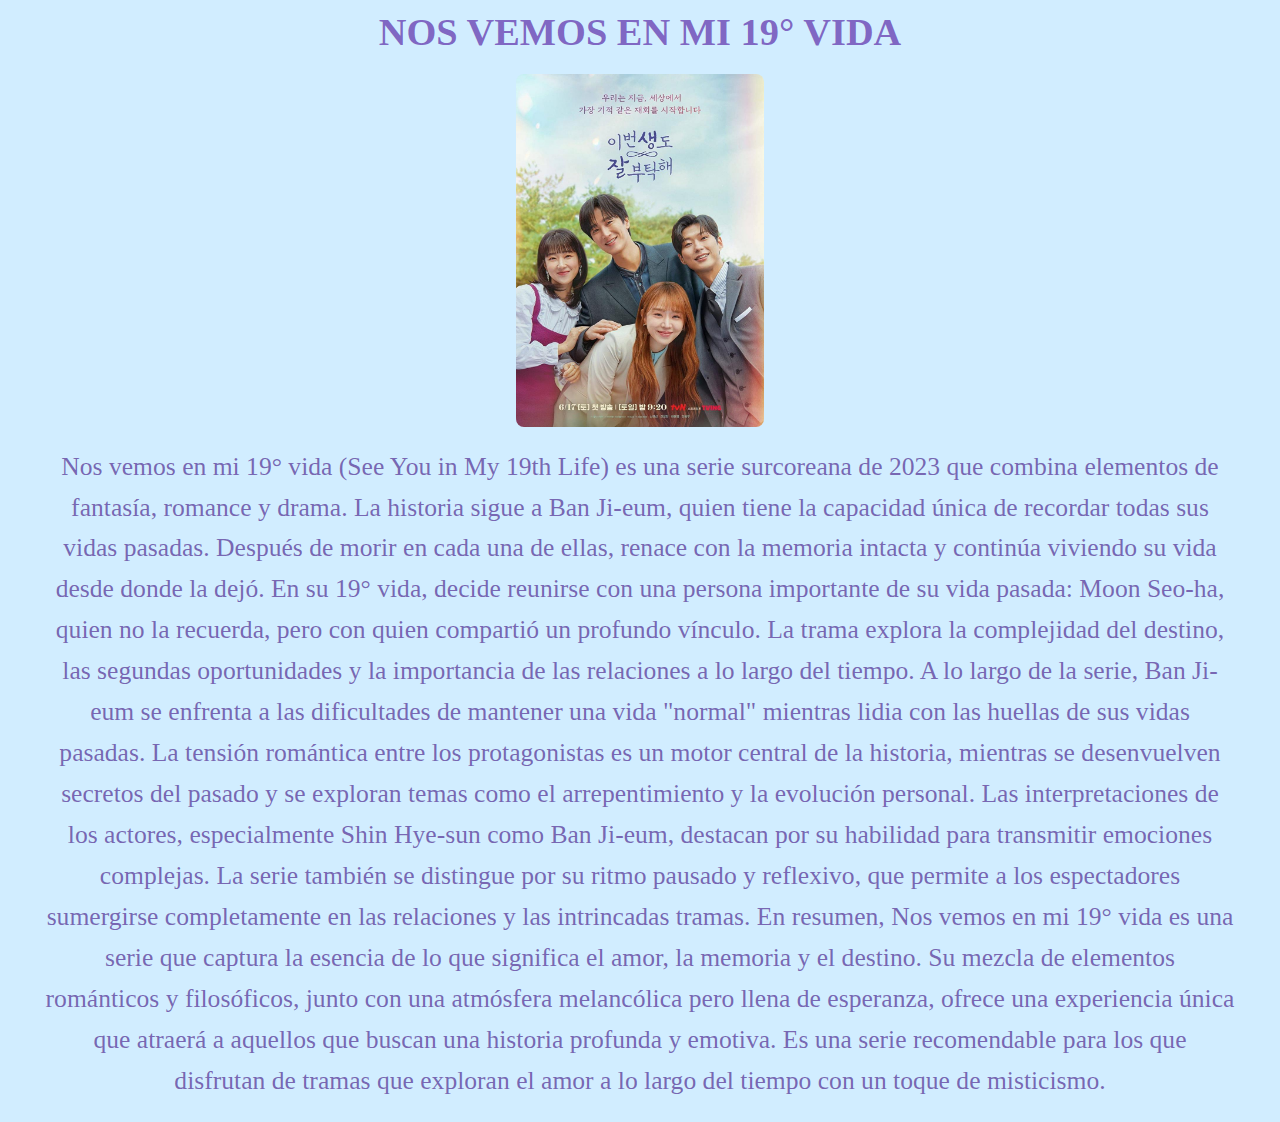
<file: 19vida.html>
<!DOCTYPE html>
<html lang="es">
<head>
    <meta charset="UTF-8">
    <meta name="viewport" content="width=device-width, initial-scale=1.0">
    <link rel="stylesheet" href="style.css">
    <title>NOS VEMOS EN MI 19° VIDA</title>
    
</head>
<body>
    <h1 class="tituloprincipal"> NOS VEMOS EN MI 19° VIDA </h1>
    <div class="sitios">
    <figure class="19vida">
        <img src="Nos_vemos_en_mi_19_e_vida_Serie_de_TV-597432874-large.jpg" alt="nos vemos en mi 19 vida">
    </figure> </div>
    <div class="textos">
<p>
    Nos vemos en mi 19° vida (See You in My 19th Life) es una serie surcoreana de 2023 que combina elementos de fantasía, romance y drama. La historia sigue a Ban Ji-eum, quien tiene la capacidad única de recordar todas sus vidas pasadas. Después de morir en cada una de ellas, renace con la memoria intacta y continúa viviendo su vida desde donde la dejó. En su 19° vida, decide reunirse con una persona importante de su vida pasada: Moon Seo-ha, quien no la recuerda, pero con quien compartió un profundo vínculo.

    La trama explora la complejidad del destino, las segundas oportunidades y la importancia de las relaciones a lo largo del tiempo. A lo largo de la serie, Ban Ji-eum se enfrenta a las dificultades de mantener una vida "normal" mientras lidia con las huellas de sus vidas pasadas. La tensión romántica entre los protagonistas es un motor central de la historia, mientras se desenvuelven secretos del pasado y se exploran temas como el arrepentimiento y la evolución personal.

    Las interpretaciones de los actores, especialmente Shin Hye-sun como Ban Ji-eum, destacan por su habilidad para transmitir emociones complejas. La serie también se distingue por su ritmo pausado y reflexivo, que permite a los espectadores sumergirse completamente en las relaciones y las intrincadas tramas.

    En resumen, Nos vemos en mi 19° vida es una serie que captura la esencia de lo que significa el amor, la memoria y el destino. Su mezcla de elementos románticos y filosóficos, junto con una atmósfera melancólica pero llena de esperanza, ofrece una experiencia única que atraerá a aquellos que buscan una historia profunda y emotiva. Es una serie recomendable para los que disfrutan de tramas que exploran el amor a lo largo del tiempo con un toque de misticismo.
</p>
</div>

</body>
</html>
</file>
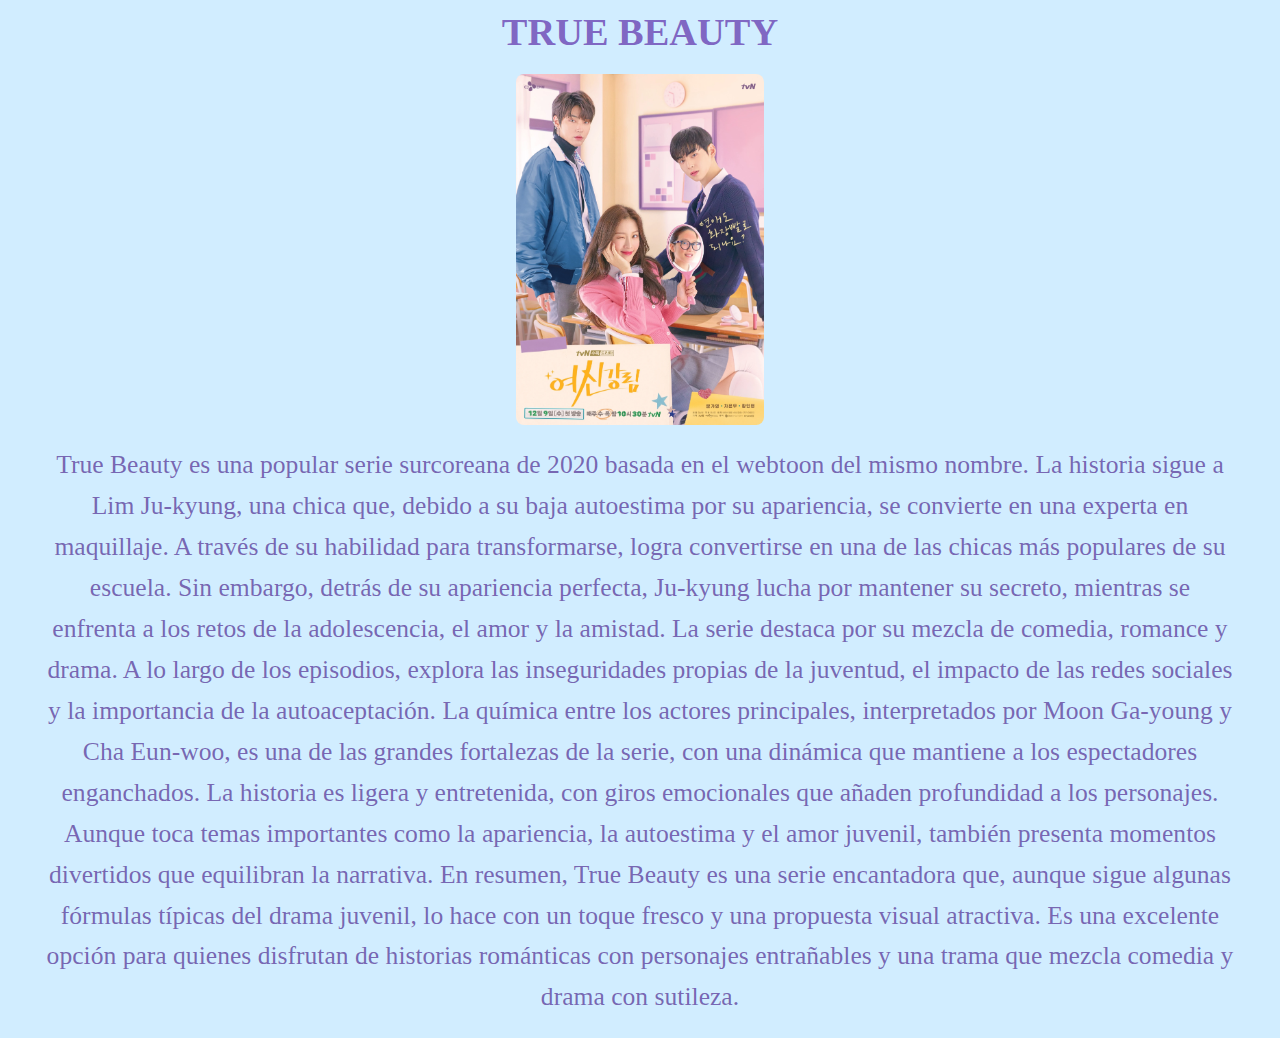
<file: truebeauty.html>
<!DOCTYPE html>
<html lang="es">
<head>
    <meta charset="UTF-8">
    <meta name="viewport" content="width=device-width, initial-scale=1.0">
    <link rel="stylesheet" href="style.css">
    <title>TRUE BEAUTY</title>
    
</head>
<body>
    <h1 class="tituloprincipal"> TRUE BEAUTY </h1>
    <div class="sitios">
    <figure class="tutiempollama">
        <img src="True_Beauty.jpg" alt="true beauty" alt="truebeauty">
    </figure> </div>
    <div class="textos">
        <p>
    True Beauty es una popular serie surcoreana de 2020 basada en el webtoon del mismo nombre. La historia sigue a Lim Ju-kyung, una chica que, debido a su baja autoestima por su apariencia, se convierte en una experta en maquillaje. A través de su habilidad para transformarse, logra convertirse en una de las chicas más populares de su escuela. Sin embargo, detrás de su apariencia perfecta, Ju-kyung lucha por mantener su secreto, mientras se enfrenta a los retos de la adolescencia, el amor y la amistad.

    La serie destaca por su mezcla de comedia, romance y drama. A lo largo de los episodios, explora las inseguridades propias de la juventud, el impacto de las redes sociales y la importancia de la autoaceptación. La química entre los actores principales, interpretados por Moon Ga-young y Cha Eun-woo, es una de las grandes fortalezas de la serie, con una dinámica que mantiene a los espectadores enganchados.
    
    La historia es ligera y entretenida, con giros emocionales que añaden profundidad a los personajes. Aunque toca temas importantes como la apariencia, la autoestima y el amor juvenil, también presenta momentos divertidos que equilibran la narrativa.
    
    En resumen, True Beauty es una serie encantadora que, aunque sigue algunas fórmulas típicas del drama juvenil, lo hace con un toque fresco y una propuesta visual atractiva. Es una excelente opción para quienes disfrutan de historias románticas con personajes entrañables y una trama que mezcla comedia y drama con sutileza.
</p>
</div>

</body>
</html>
</file>
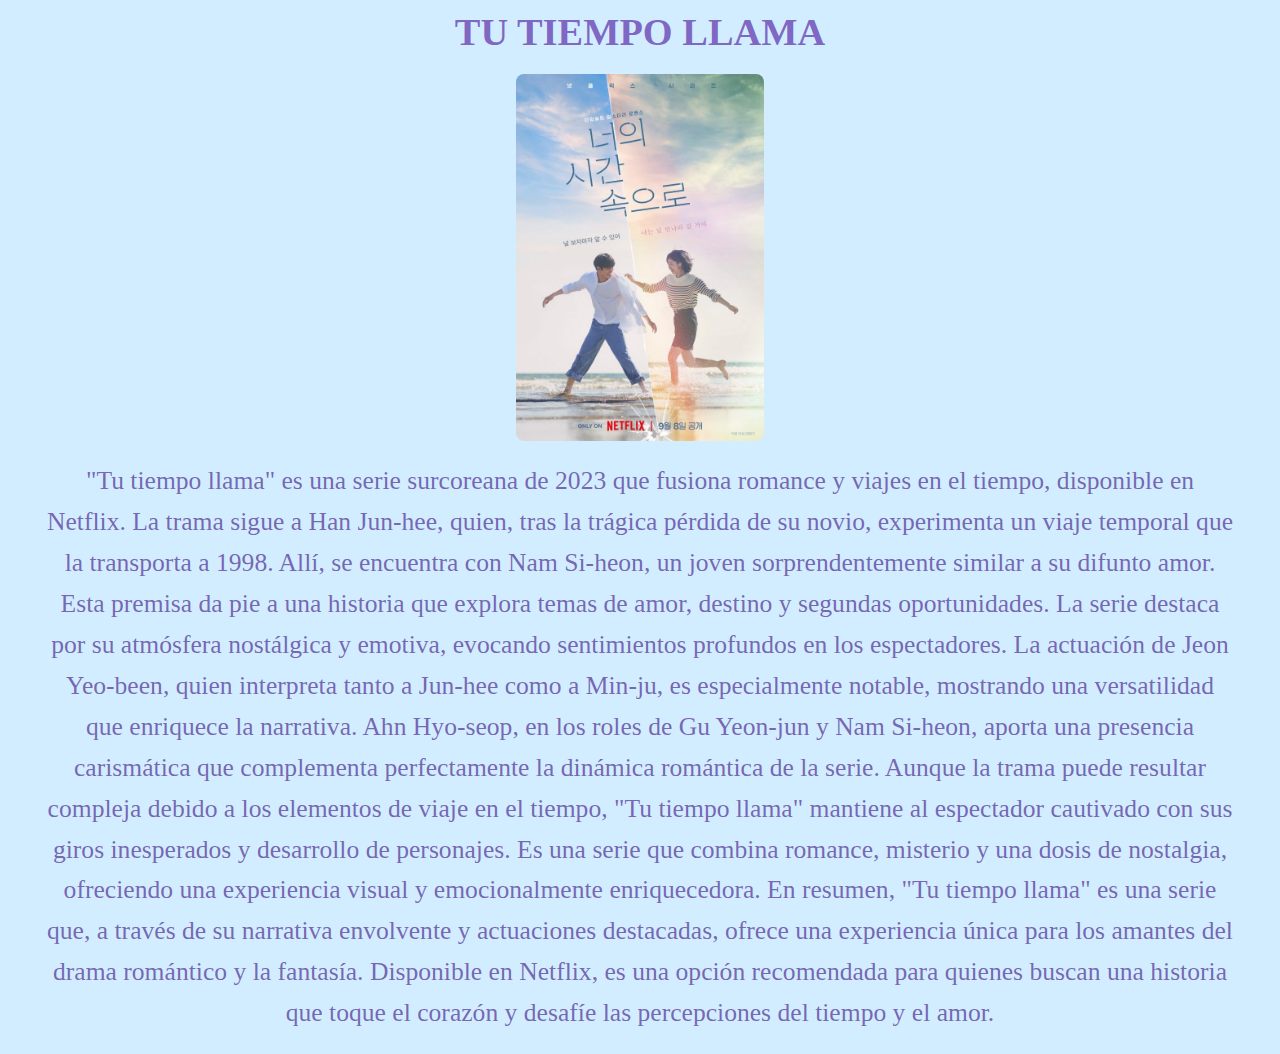
<file: tutiempollama.html>
<!DOCTYPE html>
<html lang="es">
<head>
    <meta charset="UTF-8">
    <meta name="viewport" content="width=device-width, initial-scale=1.0">
    <link rel="stylesheet" href="style.css">
    <title>TU TIEMPO LLAMA</title>
    
</head>
<body>
    <h1 class="tituloprincipal"> TU TIEMPO LLAMA </h1>
    <div class="sitios">
    <figure class="tutiempollama">
        <img src="A-Time-Called-You-scaled.jpg" alt="tu tiempo llama">
    </figure></div>
<div class="textos"><p>
    "Tu tiempo llama" es una serie surcoreana de 2023 que fusiona romance y viajes en el tiempo, disponible en Netflix. La trama sigue a Han Jun-hee, quien, tras la trágica pérdida de su novio, experimenta un viaje temporal que la transporta a 1998. Allí, se encuentra con Nam Si-heon, un joven sorprendentemente similar a su difunto amor. Esta premisa da pie a una historia que explora temas de amor, destino y segundas oportunidades.

    La serie destaca por su atmósfera nostálgica y emotiva, evocando sentimientos profundos en los espectadores. La actuación de Jeon Yeo-been, quien interpreta tanto a Jun-hee como a Min-ju, es especialmente notable, mostrando una versatilidad que enriquece la narrativa. Ahn Hyo-seop, en los roles de Gu Yeon-jun y Nam Si-heon, aporta una presencia carismática que complementa perfectamente la dinámica romántica de la serie.

    Aunque la trama puede resultar compleja debido a los elementos de viaje en el tiempo, "Tu tiempo llama" mantiene al espectador cautivado con sus giros inesperados y desarrollo de personajes. Es una serie que combina romance, misterio y una dosis de nostalgia, ofreciendo una experiencia visual y emocionalmente enriquecedora.

    En resumen, "Tu tiempo llama" es una serie que, a través de su narrativa envolvente y actuaciones destacadas, ofrece una experiencia única para los amantes del drama romántico y la fantasía. Disponible en Netflix, es una opción recomendada para quienes buscan una historia que toque el corazón y desafíe las percepciones del tiempo y el amor.
</p>
</div>

</body>
</html>
</file>
<file: style.css>
* {
    margin: 0;
    padding: 0;
    box-sizing: border-box;
}

.TITULO {
    color: rgb(81, 0, 148);
    text-align: center;
    font-size: 2vw; 
    margin: 10px;
}

.tituloprincipal {
    font-size: 3vw;
    text-align: center;
    margin: 10px;
}

body {
    background-color: rgb(209, 237, 255);
    
    }


h1 {
    color:rgba(65, 0, 150, 0.589);
    font-size: 3em;  
    text-align: center;
}

p {
    color:rgba(52, 0, 121, 0.589);
    font-size: 2em;   
    margin: 20px;
    padding: 0 15px;
    line-height: 1.6;  
}


.textos {
    font-size: 1vw;  /* Se ajusta según el ancho de la pantalla */
    text-align: center;
    margin: 10px;
}

  figure {
    text-align: center;
    margin: 20px;
  }
 
  .galeria {
    display: flex;
    grid-template-columns: repeat(3, 1fr); 
    gap: 10px;
    flex-wrap: wrap;
    justify-content: center;
   }

  .galeria figure {
    text-align: center;
    max-width: 400px;
    flex: 1 1 300px;  
    }

  .galeria img {
    width: 100%;              
    height: auto;            
    border-radius: 8px;       
    display: block;           
    margin: 0 auto;
  }

  figcaption {
    font-style: italic;
    color: rgb(10, 4, 4);
  }


  .sitios {
    align-items: center;
    grid-template-columns: repeat(3, 1fr); 
    gap: 10px;
    justify-content: center;
    gap: 20px; 
  }

  .sitios figure {
    text-align: center;
  }

  .sitios img {
    width: 20%;
    object-fit: cover;
    height: auto;             
    border-radius: 8px;       
    display: block;           
    margin: 0 auto;
  }
</file>
